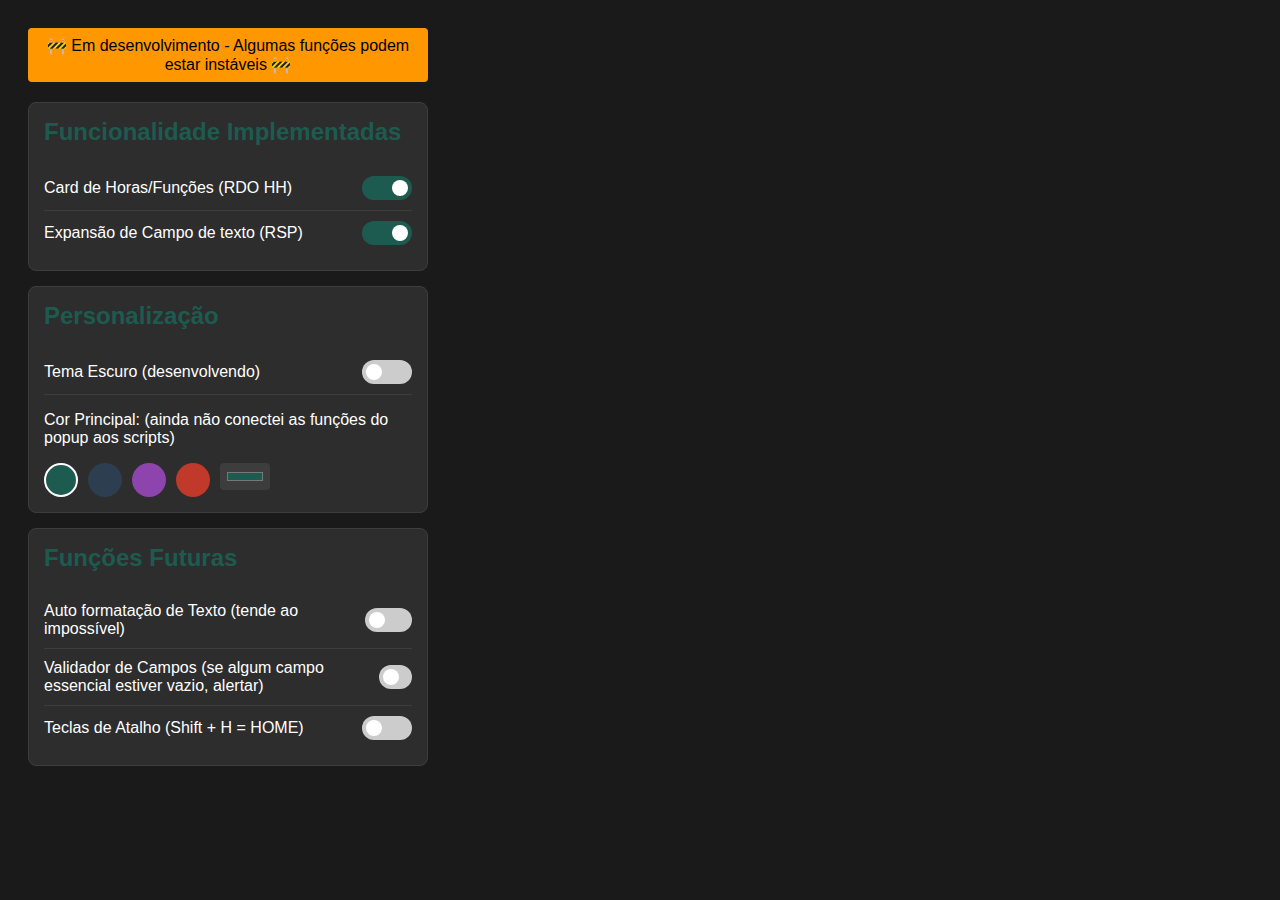
<file: popup.html>
<!DOCTYPE html>
<html lang="pt-br">
<head>
    <meta charset="UTF-8">
    <meta name="viewport" content="width=device-width, initial-scale=1.0">
    <title>RDO</title>
    <link rel="shortcut icon" href="imagens/icon48.png" type="image/x-icon">
</head>
<body>
    <head>
        <title>RDO Helper</title>
        <style>
            body {
                width: 400px;
                padding: 20px;
                font-family: Arial, sans-serif;
                background: #1a1a1a;
                color: #fff;
            }
    
            .beta-banner {
                background: #ff9800;
                color: black;
                padding: 8px;
                text-align: center;
                border-radius: 4px;
                margin-bottom: 20px;
            }
    
            .section {
                background: #2d2d2d;
                padding: 15px;
                margin: 15px 0;
                border-radius: 8px;
                border: 1px solid #3d3d3d;
            }
    
            h2 {
                color: #1d5b50;
                margin-top: 0;
            }
    
            .feature-row {
                display: flex;
                justify-content: space-between;
                align-items: center;
                padding: 10px 0;
                border-bottom: 1px solid #3d3d3d;
            }
    
            .feature-row:last-child {
                border-bottom: none;
            }
    
            .switch {
                position: relative;
                display: inline-block;
                width: 50px;
                height: 24px;
            }
    
            .switch input {
                opacity: 0;
                width: 0;
                height: 0;
            }
    
            .slider {
                position: absolute;
                cursor: pointer;
                top: 0;
                left: 0;
                right: 0;
                bottom: 0;
                background-color: #ccc;
                transition: .4s;
                border-radius: 24px;
            }
    
            .slider:before {
                position: absolute;
                content: "";
                height: 16px;
                width: 16px;
                left: 4px;
                bottom: 4px;
                background-color: white;
                transition: .4s;
                border-radius: 50%;
            }
    
            input:checked + .slider {
                background-color: #1d5b50;
            }
    
            input:checked + .slider:before {
                transform: translateX(26px);
            }
    
            .color-picker {
                display: flex;
                gap: 10px;
                margin-top: 10px;
            }
    
            .color-option {
                width: 30px;
                height: 30px;
                border-radius: 50%;
                cursor: pointer;
                border: 2px solid transparent;
            }
    
            .color-option.active {
                border-color: #fff;
            }
    
            .custom-color {
                padding: 5px;
                background: #3d3d3d;
                border: none;
                border-radius: 4px;
                color: white;
            }
        </style>
    </head>
    <body>
        <div class="beta-banner">
            🚧 Em desenvolvimento - Algumas funções podem estar instáveis 🚧
        </div>
    
        <div class="section">
            <h2>Funcionalidade Implementadas</h2>
            
            <div class="feature-row">
                <span>Card de Horas/Funções (RDO HH)</span>
                <label class="switch">
                    <input type="checkbox" id="hoursCard" checked>
                    <span class="slider"></span>
                </label>
            </div>
    
            <div class="feature-row">
                <span>Expansão de Campo de texto (RSP)</span>
                <label class="switch">
                    <input type="checkbox" id="textareaExpand" checked>
                    <span class="slider"></span>
                </label>
            </div>
        </div>
    
        <div class="section">
            <h2>Personalização</h2>
            <div class="feature-row">
                <span>Tema Escuro (desenvolvendo)</span>
                <label class="switch">
                    <input type="checkbox" id="darkTheme" >
                    <span class="slider"></span>
                </label>
            </div>
            
            <p>Cor Principal: (ainda não conectei as funções do popup aos scripts)</p>
            <div class="color-picker">
                <div class="color-option active" style="background: #1d5b50"></div>
                <div class="color-option" style="background: #2c3e50"></div>
                <div class="color-option" style="background: #8e44ad"></div>
                <div class="color-option" style="background: #c0392b"></div>
                <input type="color" class="custom-color" value="#1d5b50">
            </div>
        </div>
    
        <div class="section">
            <h2>Funções Futuras</h2>
            
            <div class="feature-row">
                <span>Auto formatação de Texto (tende ao impossível)</span>
                <label class="switch">
                    <input type="checkbox" id="autoFormat" unchecked disabled>
                    <span class="slider"></span>
                </label>
            </div>
    
            <div class="feature-row">
                <span>Validador de Campos (se algum campo essencial estiver vazio, alertar)</span>
                <label class="switch">
                    <input type="checkbox" id="fieldValidator" unchecked disabled>
                    <span class="slider"></span>
                </label>
            </div>
    
            <div class="feature-row">
                <span>Teclas de Atalho (Shift + H = HOME)</span>
                <label class="switch">
                    <input type="checkbox" id="keyboardShortcuts" unchecked disabled>
                    <span class="slider"></span>
                </label>
            </div>
        </div>
    
        <script src="popup.js"></script>    
</body>
</html>
</file>
